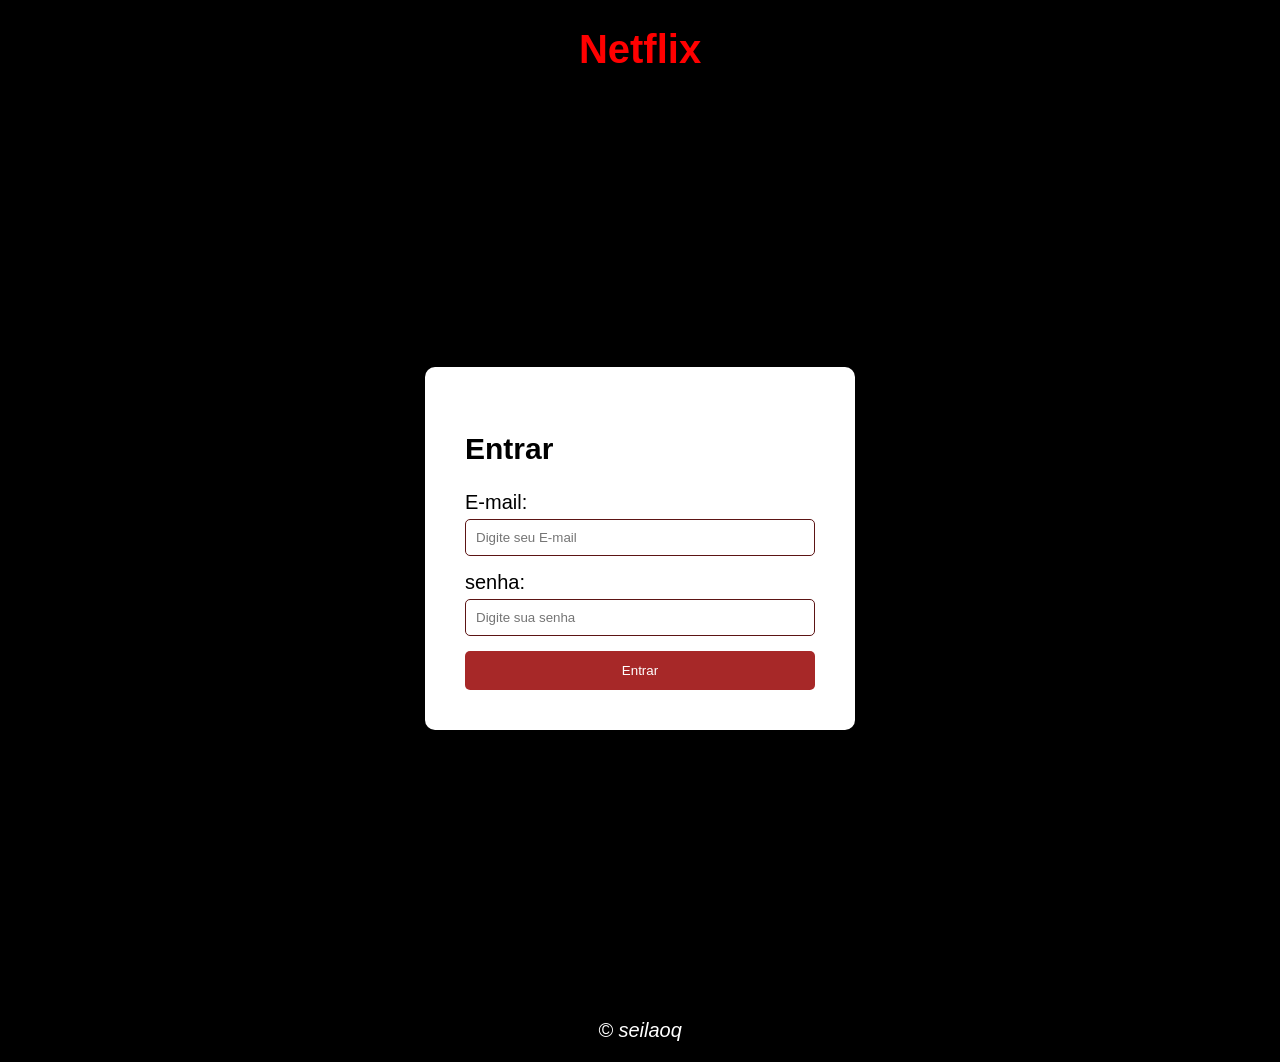
<file: index.html>
<!DOCTYPE html>
<html lang="pt-br">
<head>
    <meta charset="UTF-8">
    <meta name="viewport" content="width=device-width, initial-scale=1.0">
    <meta http-equiv="X-UA-compatible"  content="ie=edge">
    <title>filmes.com</title>

    <link rel="stylesheet" href="style.css">
</head>
<body>
    <header>
        <h1> Netflix </h1>
    </header>
    <main class="container-central">
<section class="caixa-loguin">
    <h2> Entrar </h2>
    <form action="home.html">
        <div class="campo">
            <label>E-mail: </label>
            <input type="email" placeholder="Digite seu E-mail" required>
        </div>

        <div class="campo">
            <label> senha:</label>
            <input type="password" placeholder="Digite sua senha" required>
        </div>

        <button type="submit">Entrar</button>
    </form>
</section>
    </main>
    <footer>
        <p>&copy; seilaoq </p>        
    </footer>
    <script src="script.js"></script>
        
</body>
</html>
</file>
<file: style.css>
body {
    background: rgb(0, 0, 0);
    font: normal 15pt Arial;  
}

header{
    color:rgb(255, 0, 0);
    text-align: center;    

}

.container-central {
    display: flex;
    justify-content: center;
    align-items: center;
    min-height: 100vh;
    background-color: #000000;
}

.caixa-loguin {
    background-color: white;
    padding: 40px;
    border-radius: 10px;
    box-shadow: #a72828;
    width: 100%;
    max-width: 350px;
}

.campo {
    margin-bottom: 15px;
}

label {
    display:block;
    margin-bottom: 5px;
}

input {
    width: 100%;
    padding: 10px;
    border:1px solid #5c1414;
    border-radius: 5px;
    box-sizing: border-box;
}

button {
    width: 100%;
    padding: 12px;
    background-color: #a72828;
    color: white;
    border: none;
    border-radius: 5px;
    cursor:pointer;
}

footer{
    color: white;
    text-align: center;
    font-style: italic;


}

.grade-filmes {
    display: grid;
    grid-template-columns: repeat(auto-fit,minmax(180px, 1fr));
    padding: 20px;
}

.filme {
    text-align: center;
}

.filme img {
    width: 120px;
    height: auto;
    object-fit: contain;
    border-radius: 4px;
    box-shadow: #f51f1f;
    transition: 0.3s;
}

.filme img :hover {
    transform: scale (1.05);
}

.filme p {
    color: white;
    margin-top: 10px;
    font-weight: bold;
    font-family: sans-serif;
}
</file>
